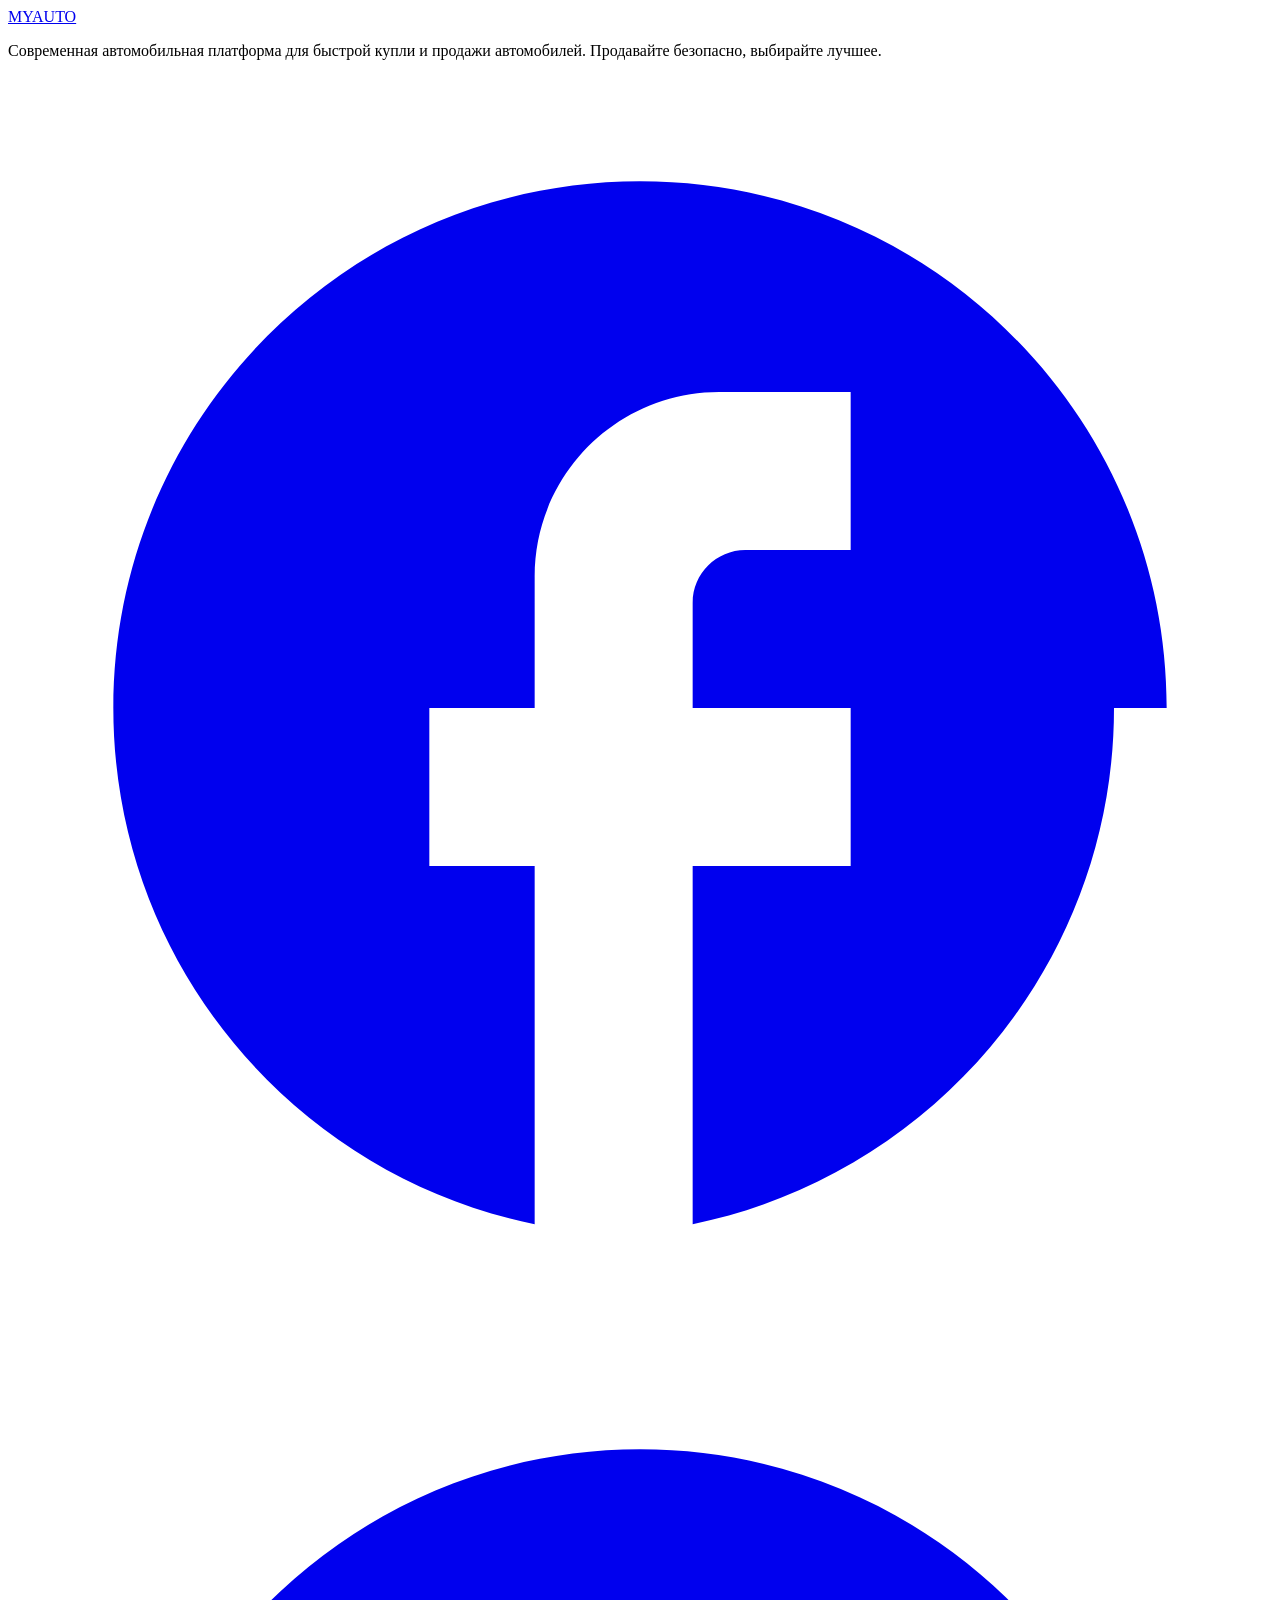
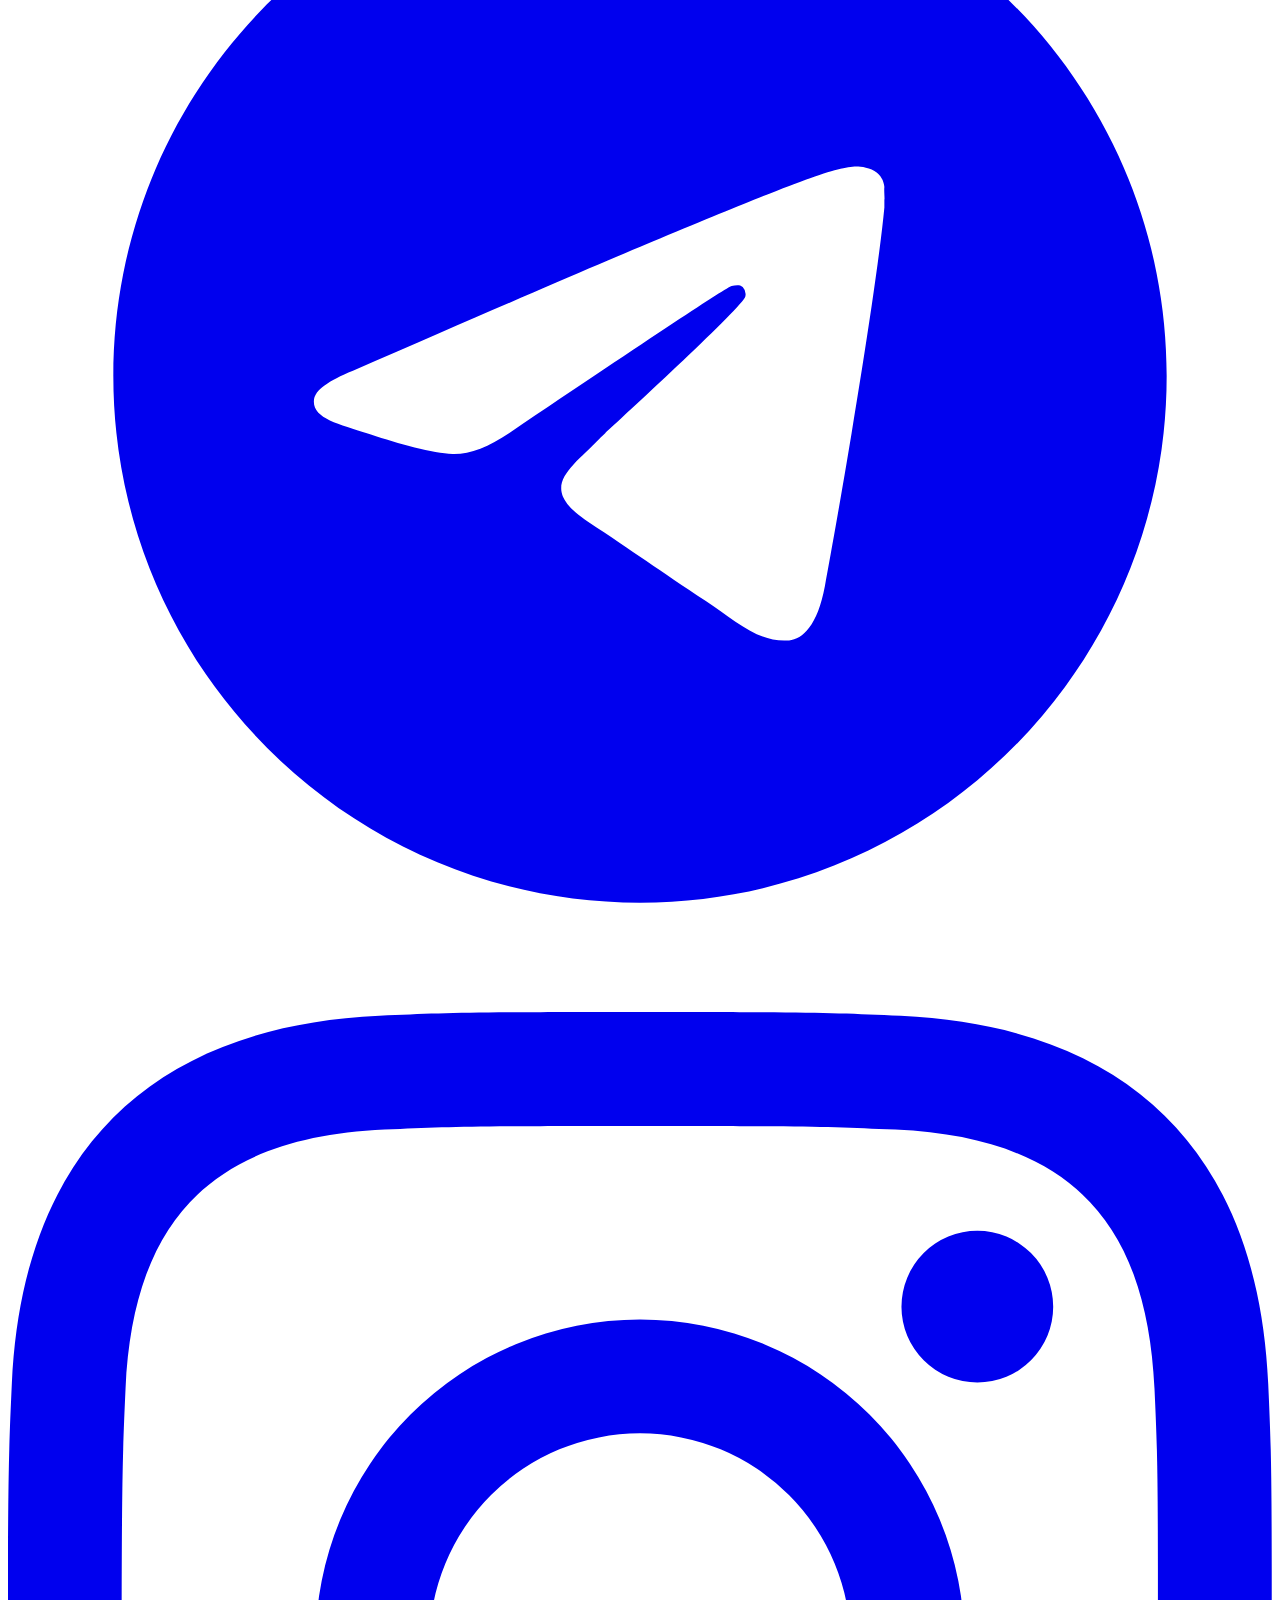
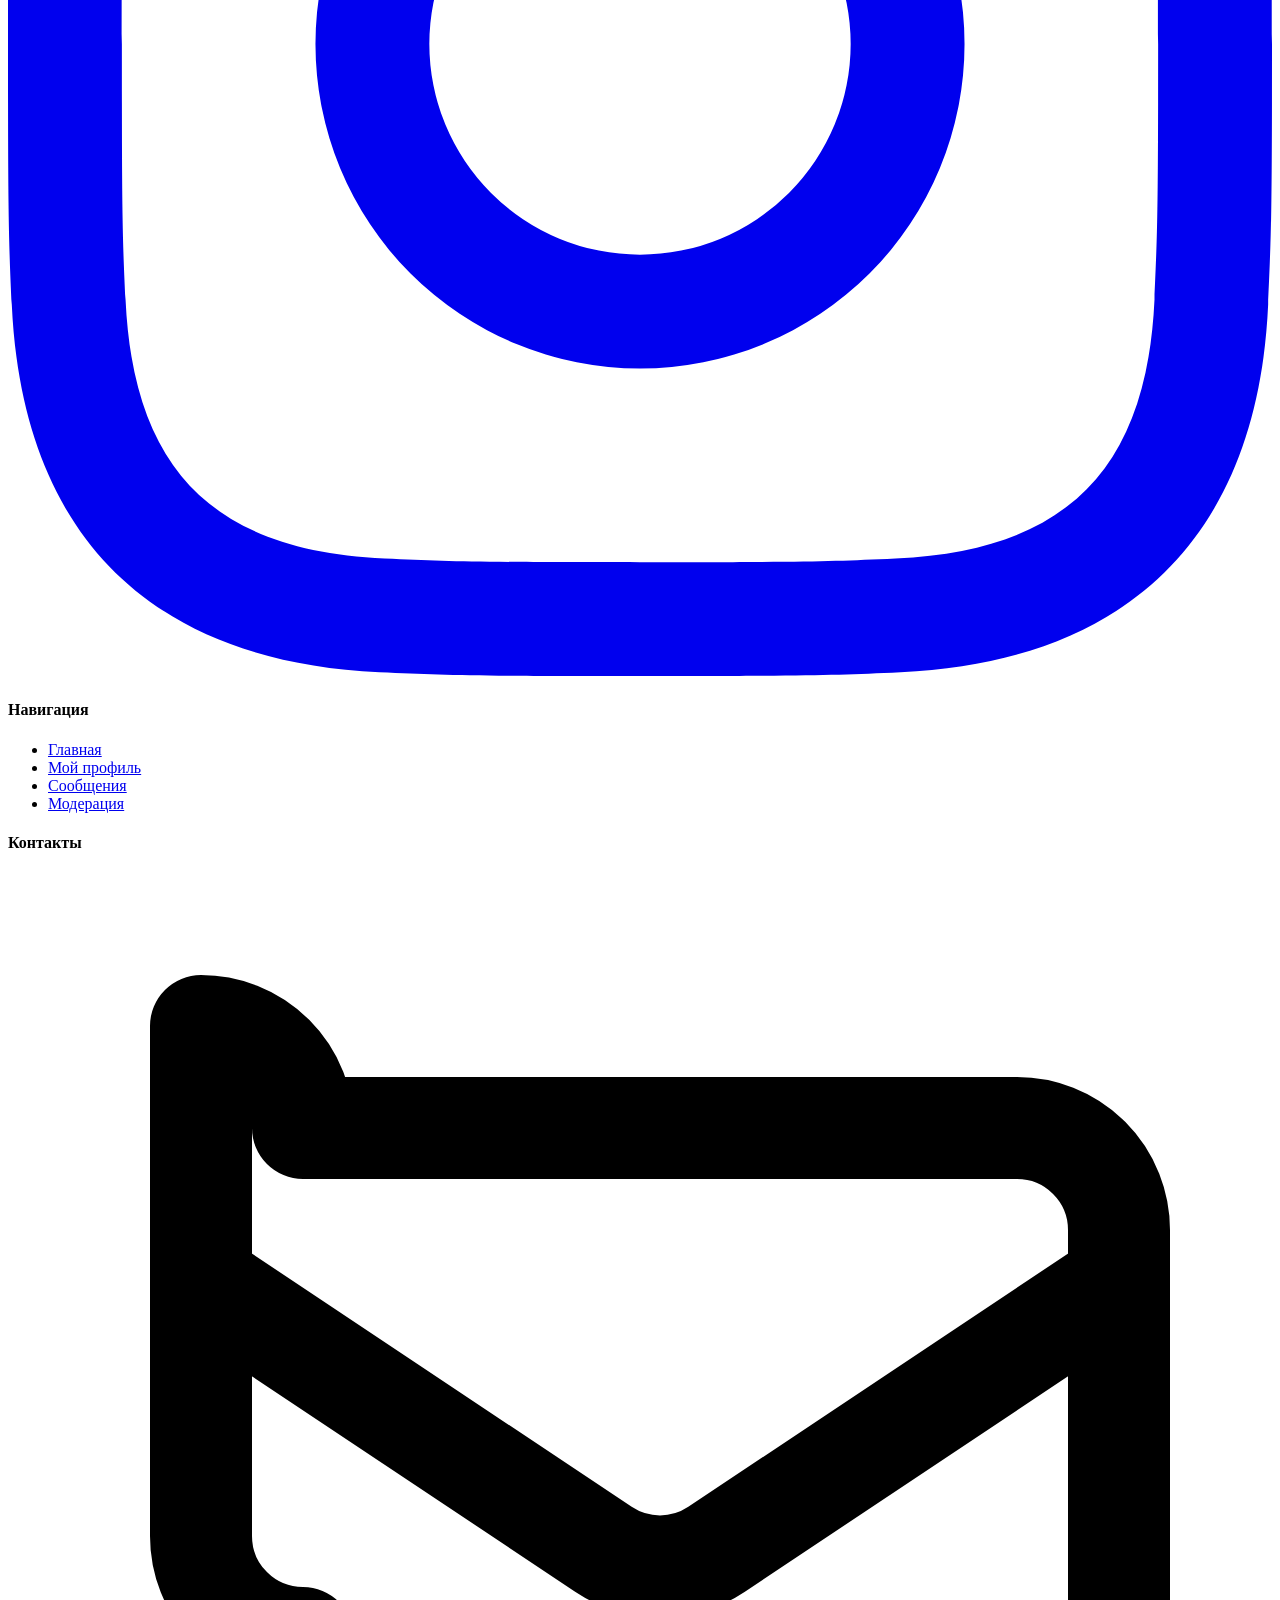
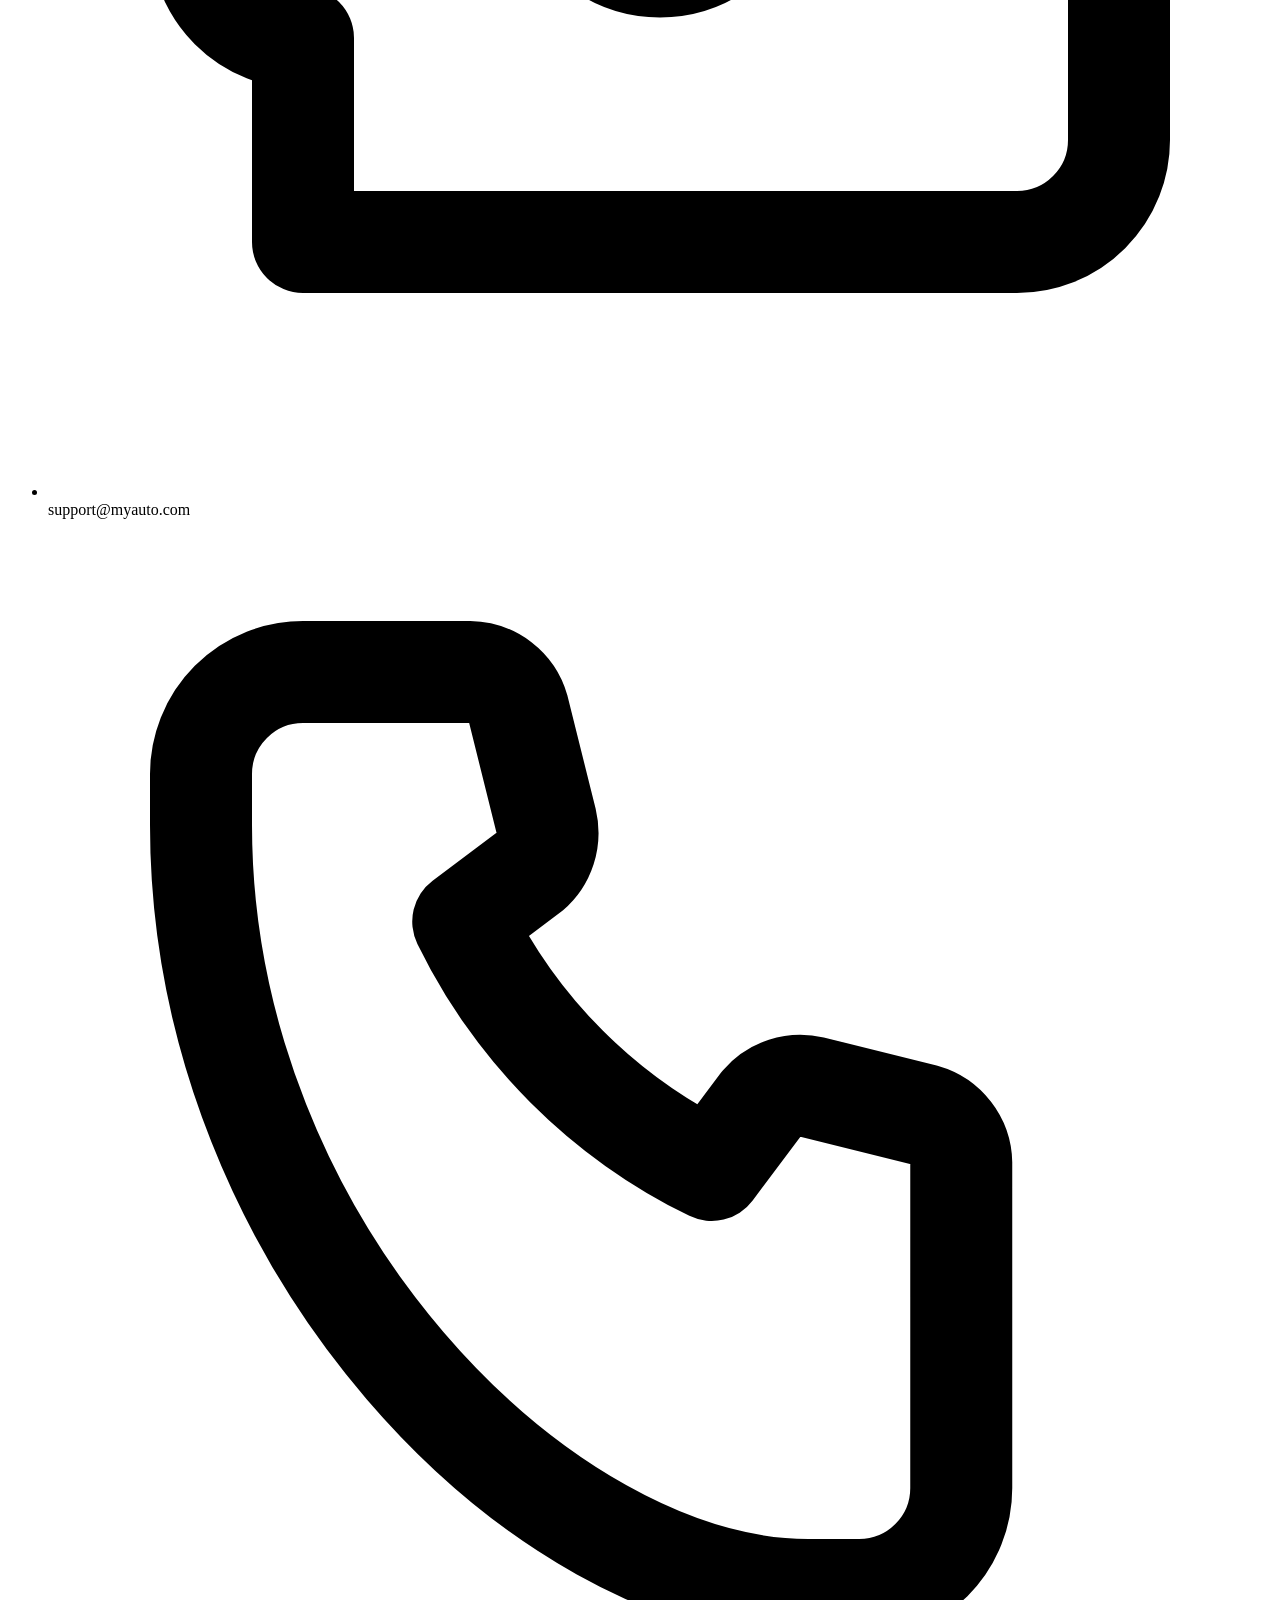
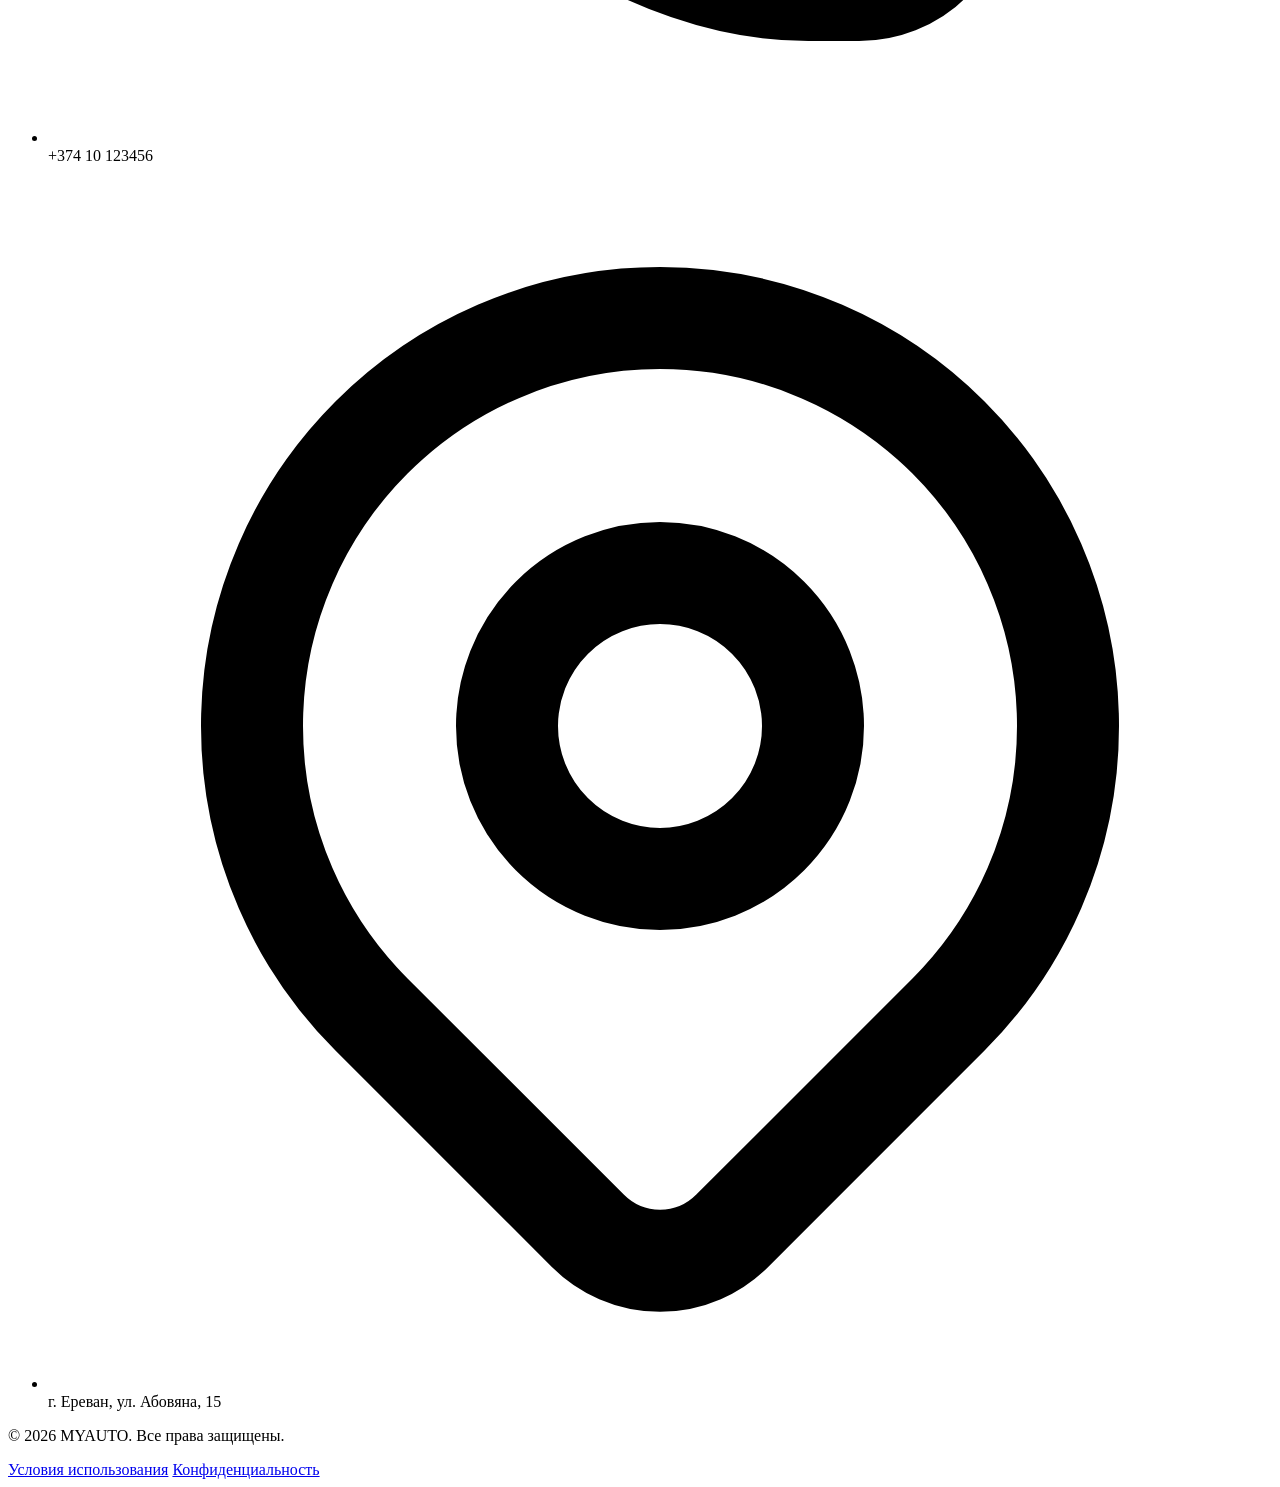
<file: src/main/resources/templates/fragments/footer.html>
<!DOCTYPE html>
<html xmlns:th="http://www.thymeleaf.org" xmlns:sec="http://www.thymeleaf.org/extras/spring-security">
<head>
    <meta charset="UTF-8">
</head>
<body>
<footer th:fragment="footer" class="site-footer">
    <div class="footer-container">
        <div class="footer-col brand-col">
            <a class="footer-brand" href="/"><span>MY</span>AUTO</a>
            <p class="footer-desc" data-i18n="footerDesc">Современная автомобильная платформа для быстрой купли и продажи автомобилей. Продавайте безопасно, выбирайте лучшее.</p>
            <div class="footer-socials">
                <a href="#" aria-label="Facebook">
                    <svg xmlns="http://www.w3.org/2000/svg" fill="currentColor" viewBox="0 0 24 24"><path d="M22 12c0-5.52-4.48-10-10-10S2 6.48 2 12c0 4.84 3.44 8.87 8 9.8V15H8v-3h2V9.5C10 7.57 11.57 6 13.5 6H16v3h-2c-.55 0-1 .45-1 1V12h3v3h-3v6.8c4.56-.93 8-4.96 8-9.8z"/></svg>
                </a>
                <a href="#" aria-label="Telegram">
                    <svg xmlns="http://www.w3.org/2000/svg" fill="currentColor" viewBox="0 0 24 24"><path d="M12 2C6.48 2 2 6.48 2 12s4.48 10 10 10 10-4.48 10-10S17.52 2 12 2zm4.64 6.8c-.15 1.58-.8 5.42-1.13 7.19-.14.75-.42 1-.68 1.03-.58.05-1.02-.38-1.58-.75-.88-.58-1.38-.94-2.23-1.5-.99-.65-.35-1 .22-1.59.15-.15 2.71-2.48 2.76-2.69a.2.2 0 00-.05-.18c-.06-.05-.14-.03-.21-.02-.09.02-1.49.95-4.22 2.79-.4.27-.76.41-1.08.4-.36-.01-1.04-.2-1.55-.37-.63-.2-1.12-.31-1.08-.66.02-.18.27-.36.74-.55 2.92-1.27 4.86-2.11 5.83-2.51 2.78-1.16 3.35-1.36 3.73-1.37.08 0 .27.02.39.12.1.08.13.19.14.27-.01.06.01.24 0 .24z"/></svg>
                </a>
                <a href="#" aria-label="Instagram">
                    <svg xmlns="http://www.w3.org/2000/svg" fill="currentColor" viewBox="0 0 24 24"><path d="M12 2.163c3.204 0 3.584.012 4.85.07 3.252.148 4.771 1.691 4.919 4.919.058 1.265.069 1.645.069 4.849 0 3.205-.012 3.584-.069 4.849-.149 3.225-1.664 4.771-4.919 4.919-1.266.058-1.644.07-4.85.07-3.204 0-3.584-.012-4.849-.07-3.26-.149-4.771-1.699-4.919-4.92-.058-1.265-.07-1.644-.07-4.849 0-3.204.013-3.583.07-4.849.149-3.227 1.664-4.771 4.919-4.919 1.266-.057 1.645-.069 4.849-.069zM12 0C8.741 0 8.333.014 7.053.072 2.695.272.273 2.69.073 7.051.014 8.333 0 8.741 0 12c0 3.259.014 3.668.072 4.948.2 4.358 2.618 6.78 6.98 6.98 1.281.058 1.689.072 4.948.072 3.259 0 3.668-.014 4.948-.072 4.354-.2 6.782-2.618 6.979-6.98.059-1.28.073-1.689.073-4.948 0-3.259-.014-3.667-.072-4.947-.196-4.354-2.617-6.78-6.979-6.98C15.668.014 15.259 0 12 0zm0 5.838a6.162 6.162 0 100 12.324 6.162 6.162 0 000-12.324zM12 16a4 4 0 110-8 4 4 0 010 8zm6.406-11.845a1.44 1.44 0 100 2.881 1.44 1.44 0 000-2.881z"/></svg>
                </a>
            </div>
        </div>
        <div class="footer-col">
            <h4 data-i18n="fNavHeader">Навигация</h4>
            <ul>
                <li><a href="/" data-i18n="fHome">Главная</a></li>
                <li><a href="/profile" data-i18n="fProfile">Мой профиль</a></li>
                <li><a href="/chats" data-i18n="fChats">Сообщения</a></li>
                <li sec:authorize="hasRole('ADMIN')"><a href="/admin/moderation" data-i18n="moderation">Модерация</a></li>
            </ul>
        </div>
        <div class="footer-col">
            <h4 data-i18n="fContactsHeader">Контакты</h4>
            <ul class="contact-list">
                <li>
                    <svg xmlns="http://www.w3.org/2000/svg" fill="none" viewBox="0 0 24 24" stroke="currentColor"><path stroke-linecap="round" stroke-linejoin="round" stroke-width="2" d="M3 8l7.89 5.26a2 2 0 002.22 0L21 8M5 19h14a2 2 0 002-2V7a2 2 0 00-2-2H5a2 2 0 00-2-2v10a2 2 0 002 2z"/></svg>
                    <span>support@myauto.com</span>
                </li>
                <li>
                    <svg xmlns="http://www.w3.org/2000/svg" fill="none" viewBox="0 0 24 24" stroke="currentColor"><path stroke-linecap="round" stroke-linejoin="round" stroke-width="2" d="M3 5a2 2 0 012-2h3.28a1 1 0 01.94.725l.548 2.2a1 1 0 01-.321.988l-1.305.98a10.582 10.582 0 004.872 4.872l.98-1.305a1 1 0 01.988-.321l2.2.548a1 1 0 01.725.94V19a2 2 0 01-2 2h-1C9.716 21 3 14.284 3 6V5z"/></svg>
                    <span>+374 10 123456</span>
                </li>
                <li>
                    <svg xmlns="http://www.w3.org/2000/svg" fill="none" viewBox="0 0 24 24" stroke="currentColor"><path stroke-linecap="round" stroke-linejoin="round" stroke-width="2" d="M17.657 16.657L13.414 20.9a1.998 1.998 0 01-2.827 0l-4.244-4.243a8 8 0 1111.314 0z"/><path stroke-linecap="round" stroke-linejoin="round" stroke-width="2" d="M15 11a3 3 0 11-6 0 3 3 0 016 0z"/></svg>
                    <span data-i18n="fAddress">г. Ереван, ул. Абовяна, 15</span>
                </li>
            </ul>
        </div>
    </div>
    <div class="footer-bottom">
        <div class="fb-inner">
            <p data-i18n="fCopy">© 2026 MYAUTO. Все права защищены.</p>
            <div class="fb-links">
                <a href="#" data-i18n="fTerms">Условия использования</a>
                <a href="#" data-i18n="fPrivacy">Конфиденциальность</a>
            </div>
        </div>
    </div>
</footer>
</body>
</html>
</file>
